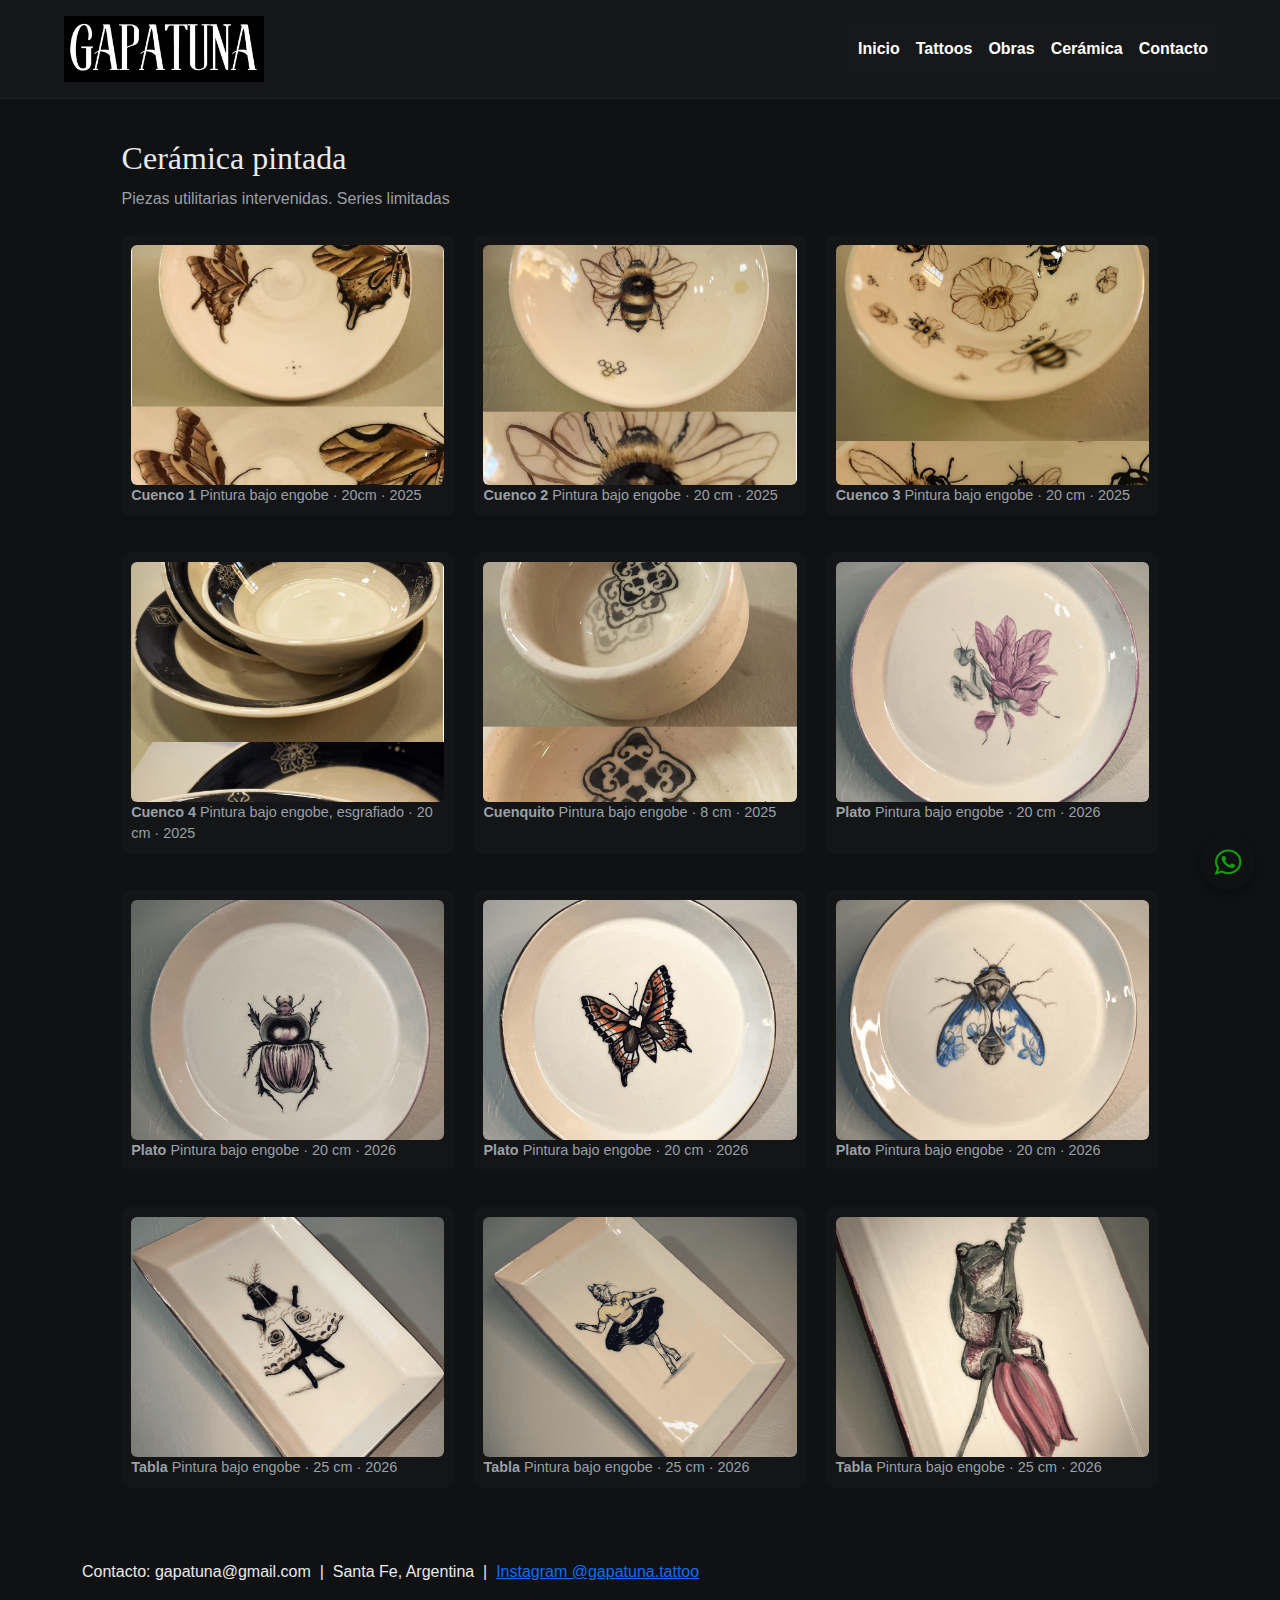
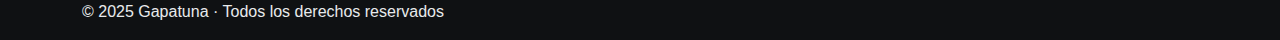
<file: pages/ceramica.html>
<!DOCTYPE html>
<html lang="en">
<head>
    <meta charset="UTF-8">
    <meta name="viewport" content="width=device-width, initial-scale=1.0">
    <title> Gapatuna · Cerámica pintada - Piezas únicas</title>
    <meta name="description" content="Descubrí la cerámica pintada de Gapatuna: piezas utilitarias y decorativas intervenidas a mano. Perfectas para regalar o decorar.">
    <meta name="robots" content="index,follow">

    <link href="https://cdn.jsdelivr.net/npm/bootstrap@5.3.3/dist/css/bootstrap.min.css" rel="stylesheet">
    <link rel="stylesheet" href="../css/styles.css">
</head>

<body>

    <header class="header-site">
        <div class="contenedor-header">
            <a class="logo-link" href="../index.html" aria-label="Ir al inicio">
                <img src="../imagenes/index/logo.png" alt="Logo Gapatuna" class="logo">
            </a>

            <nav class="navbar navbar-expand-lg navbar-dark nav-gapatuna">

            <div class="container-fluid p-0">
                
                <button class="navbar-toggler" type="button" data-bs-toggle="collapse" data-bs-target="#navbarGapatuna" aria-controls="navbarGapatuna" aria-expanded="false" aria-label="Toggle navigation">
                    <span class="navbar-toggler-icon"></span>
                </button>

                <div class="collapse navbar-collapse" id="navbarGapatuna">

                    <ul class="navbar-nav ms-auto mb-2 mb-lg-0">

                        <li class="nav-item"><a class="nav-link nav-gapatuna-link" href="../index.html">Inicio</a></li>

                        <li class="nav-item"><a class="nav-link nav-gapatuna-link" href="./tattoos.html">Tattoos</a></li>

                        <li class="nav-item"><a class="nav-link nav-gapatuna-link" href="./obras.html">Obras</a></li>

                        <li class="nav-item"><a class="nav-link nav-gapatuna-link" href="./ceramica.html">Cerámica</a></li>

                        <li class="nav-item"><a class="nav-link nav-gapatuna-link" href="./contacto.html">Contacto</a></li>

                    </ul>
                </div>
            </div>
        </nav>
        </div>
    </header>

     <main class="contenedor">
        <section class="works">
            <h1 class="titulo_seccion"> Cerámica pintada</h1>
            <p class="intro"> Piezas utilitarias intervenidas. Series limitadas</p>

            <div class="grid_galeria_ceramica">
                <figure>
                    <a href="#cer1">
                        <img src="../imagenes/ceramica/ceramica_pintada_2_mariposas_2.PNG" alt="Ceramica_pintada">
                    </a>    
                    <figcaption><strong> Cuenco 1 </strong> Pintura bajo engobe · 20cm · 2025</figcaption>
                </figure>

                <figure>
                    <a href="#cer2">
                        <img src="../imagenes/ceramica/ceramica_pintada_3_abeja.PNG" alt="Ceramicabeja">
                    </a>
                    <figcaption><strong> Cuenco 2</strong> Pintura bajo engobe · 20 cm · 2025</figcaption>
                </figure>

                <figure>
                    <a href="#cer3">
                        <img src="../imagenes/ceramica/ceramica_pintada_5_abejas.PNG" alt="Ceramicabeji">
                    </a>
                    <figcaption><strong> Cuenco 3 </strong> Pintura bajo engobe · 20 cm · 2025</figcaption>
                </figure>

                <figure>
                    <a href="#cer4">
                        <img src="../imagenes/ceramica/ceramica_pintada_6_ornamental.PNG" alt="Ornamental">
                    </a>
                    <figcaption><strong> Cuenco 4 </strong> Pintura bajo engobe, esgrafiado · 20 cm · 2025 </figcaption>
                </figure>

                <figure>
                    <a href="#cer5">
                        <img src="../imagenes/ceramica/ceramica_pintada_7_ornamento.PNG" alt="Mini_ornamento">
                    </a>
                    <figcaption><strong> Cuenquito </strong> Pintura bajo engobe · 8 cm · 2025</figcaption>
                </figure>

                <figure>
                    <a href="#cer6">
                        <img src="../imagenes/ceramica/plato_1_mantis.png" alt="Plato_mantis">
                    </a>
                    <figcaption><strong> Plato </strong> Pintura bajo engobe · 20 cm · 2026</figcaption>    
                </figure>

                <figure>
                    <a href="#cer7">
                        <img src="../imagenes/ceramica/plato_2_escarabajo.png" alt="Plato_escarabajo">
                    </a>
                    <figcaption><strong> Plato </strong> Pintura bajo engobe · 20 cm · 2026</figcaption>
                </figure>

                <figure>
                    <a href="#cer8">
                        <img src="../imagenes/ceramica/plato_3_mariposa.png" alt="Plato_mariposa">
                    </a>
                    <figcaption><strong> Plato </strong> Pintura bajo engobe · 20 cm · 2026</figcaption>
                </figure>

                <figure>
                    <a href="#cer9">
                        <img src="../imagenes/ceramica/plato_4_polilla.png" alt="Plato_polilla">
                    </a>
                    <figcaption><strong> Plato </strong> Pintura bajo engobe · 20 cm · 2026</figcaption>
                </figure>

                <figure>
                    <a href="#cer10">
                        <img src="../imagenes/ceramica/tabla_1_polilla.png" alt="Tabla_polilla">
                    </a>
                    <figcaption><strong> Tabla </strong> Pintura bajo engobe · 25 cm · 2026</figcaption>
                </figure>

                <figure>
                    <a href="#cer11">
                        <img src="../imagenes/ceramica/tabla_2_michi_dance.png" alt="Tabla_michi_disco">
                    </a>
                    <figcaption><strong> Tabla </strong> Pintura bajo engobe · 25 cm · 2026</figcaption>
                </figure>

                <figure>
                    <a href="#cer12">
                        <img src="../imagenes/ceramica/tabla_3_rana.png" alt="Tabla_rana">
                    </a>
                    <figcaption><strong> Tabla </strong> Pintura bajo engobe · 25 cm · 2026</figcaption>
                </figure>

            </div>

        </section>

        <div id="cer1" class="lightbox">
            <a href="#" class="cerrar">&#10006;</a>
            <img src="../imagenes/ceramica/ceramica_pintada_2_mariposas_2.PNG" alt="">
        </div>

        <div id="cer2" class="lightbox">
            <a href="#" class="cerrar">&#10006;</a>
            <img src="../imagenes/ceramica/ceramica_pintada_3_abeja.PNG" alt="">
        </div>

        <div id="cer3" class="lightbox">
            <a href="#" class="cerrar">&#10006;</a>
            <img src="../imagenes/ceramica/ceramica_pintada_5_abejas.PNG" alt="">
        </div>

        <div id="cer4" class="lightbox">
            <a href="#" class="cerrar">&#10006;</a>
            <img src="../imagenes/ceramica/ceramica_pintada_6_ornamental.PNG" alt="">
        </div>

        <div id="cer5" class="lightbox">
            <a href="#" class="cerrar">&#10006;</a>
            <img src="../imagenes/ceramica/ceramica_pintada_7_ornamento.PNG" alt="">
        </div>

        <div id="cer6" class="lightbox">
            <a href="#" class="cerrar">&#10006;</a>
            <img src="../imagenes/ceramica/plato_1_mantis.png" alt="">
        </div>

        <div id="cer7" class="lightbox">
            <a href="#" class="cerrar">&#10006;</a>
            <img src="../imagenes/ceramica/plato_2_escarabajo.png" alt="">
        </div>

        <div id="cer8" class="lightbox">
            <a href="#" class="cerrar">&#10006;</a>
            <img src="../imagenes/ceramica/plato_3_mariposa.png" alt="">
        </div>

        <div id="cer9" class="lightbox">
            <a href="#" class="cerrar">&#10006;</a>
            <img src="../imagenes/ceramica/plato_4_polilla.png" alt="">
        </div>

        <div id="cer10" class="lightbox">
            <a href="#" class="cerrar">&#10006;</a>
            <img src="../imagenes/ceramica/tabla_1_polilla.png" alt="">
        </div>

        <div id="cer11" class="lightbox">
            <a href="#" class="cerrar">&#10006;</a>
            <img src="../imagenes/ceramica/tabla_2_michi_dance.png" alt="">
        </div>

        <div id="cer12" class="lightbox">
            <a href="#" class="cerrar">&#10006;</a>
            <img src="../imagenes/ceramica/tabla_3_rana.png" alt="">
        </div>


     </main>

     <footer class="site-footer">
        <div class="container footer-inner">
        <p>Contacto: gapatuna@gmail.com &nbsp;|&nbsp; Santa Fe, Argentina &nbsp;|&nbsp;
        <a href="https://www.instagram.com/gapatuna.tattoo/" target="_blank" rel="noopener">Instagram @gapatuna.tattoo</a>
        </p>
        <p>© 2025 Gapatuna · Todos los derechos reservados</p>
        </div>
  </footer>

  <a href="http://wa.me/3425386598" class="wpp-fixed" target="_blank" rel="noopener" aria-label="Comunicate por Whatsapp">

        <img src="../imagenes/index/logo_wpp.png" alt="Whatsapp">
      
      </a> 
   
  <script src="https://cdn.jsdelivr.net/npm/bootstrap@5.3.3/dist/js/bootstrap.bundle.min.js"></script>    

</body>
</html>
</file>
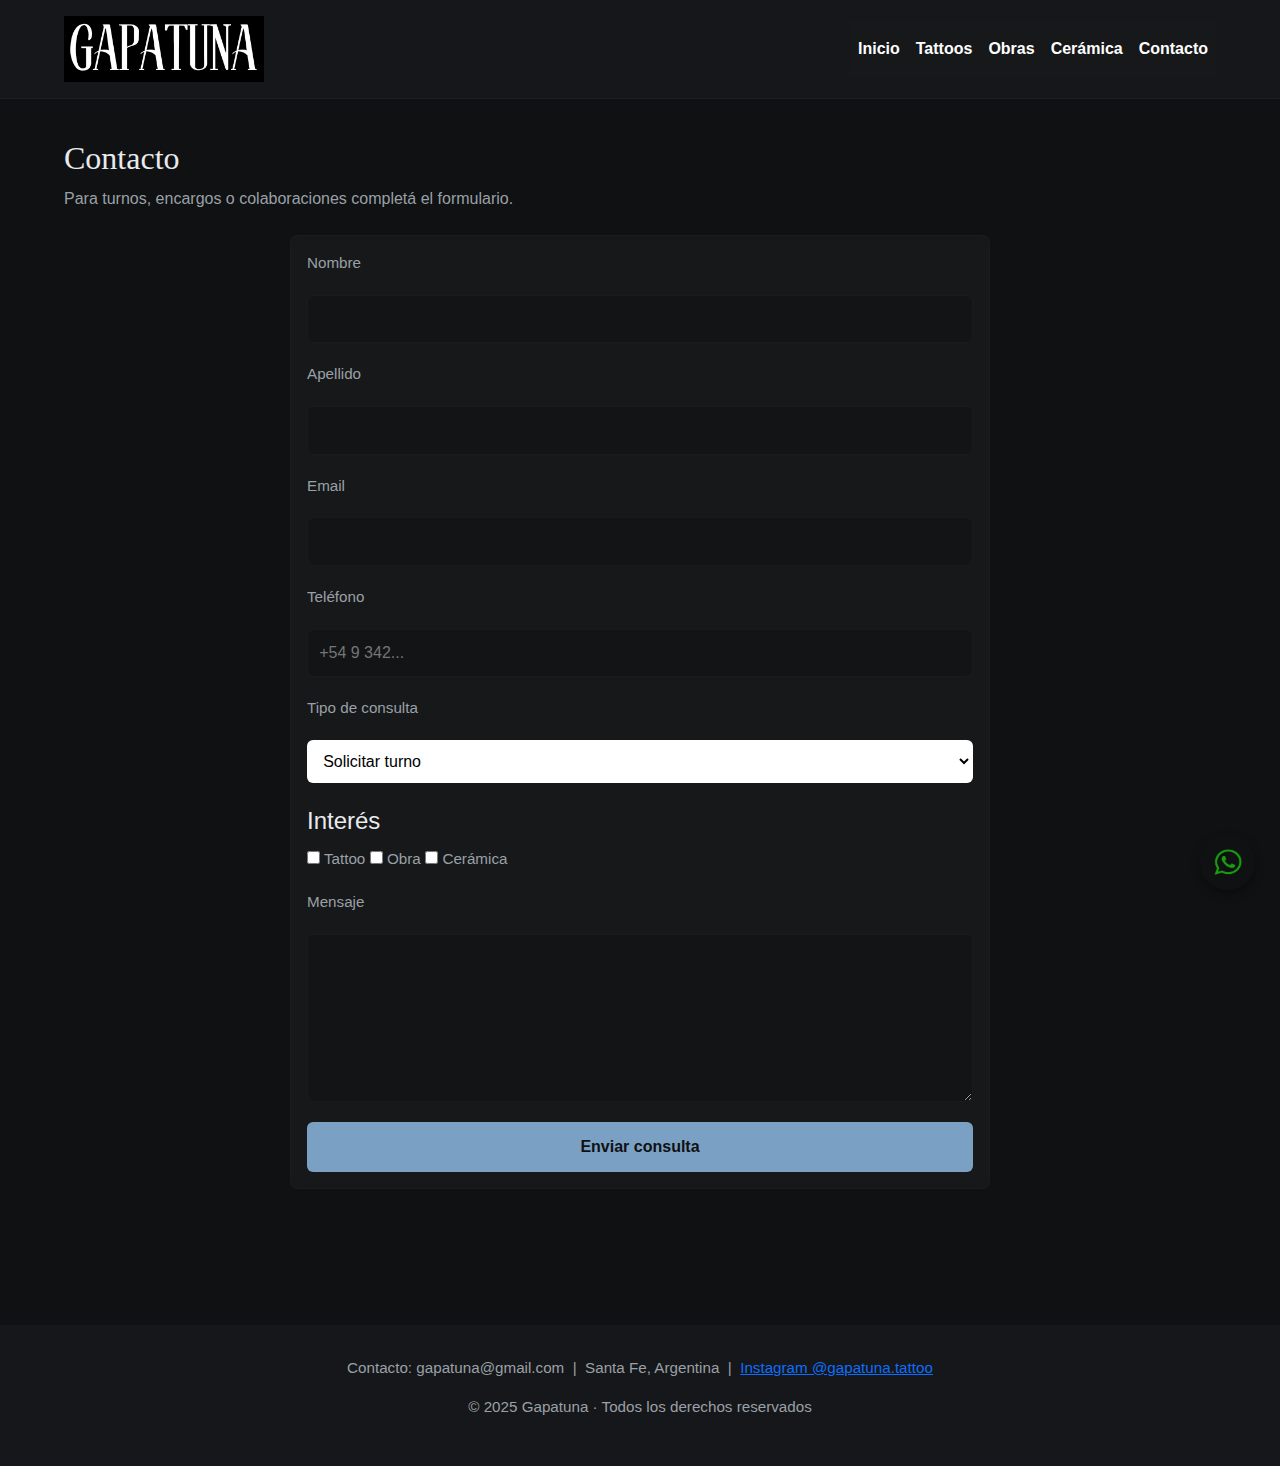
<file: pages/contacto.html>
<!DOCTYPE html>
<html lang="en">

<head>
    <meta charset="UTF-8">
    <meta name="viewport" content="width=device-width, initial-scale=1.0">
    <title> Gapatuna · Contacto - Turnos y colaboraciones </title>
    <meta name="description" content="Solicitá turnos, encargos o colaboraciones con Gapatuna. Completá el formulario y conectá con el laboratorio artístico.">
    <meta name="robots" content="index,follow">


    <link href="https://cdn.jsdelivr.net/npm/bootstrap@5.3.3/dist/css/bootstrap.min.css" rel="stylesheet">
    <link rel="stylesheet" href="../css/styles.css">
</head>

<body>

    <header class="header-site">
        <div class="contenedor-header">
            <a class="logo-link" href="../index.html" aria-label="Ir al inicio">
                <img src="../imagenes/index/logo.png" alt="Logo Gapatuna" class="logo">
            </a>

            <nav class="navbar navbar-expand-lg navbar-dark nav-gapatuna">

            <div class="container-fluid p-0">
                
                <button class="navbar-toggler" type="button" data-bs-toggle="collapse" data-bs-target="#navbarGapatuna" aria-controls="navbarGapatuna" aria-expanded="false" aria-label="Toggle navigation">
                    <span class="navbar-toggler-icon"></span>
                </button>

                <div class="collapse navbar-collapse" id="navbarGapatuna">

                    <ul class="navbar-nav ms-auto mb-2 mb-lg-0">

                        <li class="nav-item"><a class="nav-link nav-gapatuna-link" href="../index.html">Inicio</a></li>

                        <li class="nav-item"><a class="nav-link nav-gapatuna-link" href="./tattoos.html">Tattoos</a></li>

                        <li class="nav-item"><a class="nav-link nav-gapatuna-link" href="./obras.html">Obras</a></li>

                        <li class="nav-item"><a class="nav-link nav-gapatuna-link" href="./ceramica.html">Cerámica</a></li>

                        <li class="nav-item"><a class="nav-link nav-gapatuna-link" href="./contacto.html">Contacto</a></li>

                    </ul>
                </div>
            </div>
        </nav>
        </div>
    </header>

    <main class="contenedor">
        <section class="contacto">
            <h1 class="titulo_seccion"> Contacto</h1>
            <p class="intro"> Para turnos, encargos o colaboraciones completá el formulario. </p>

            <form class="form-contacto" action="#" method="post" novalidate>
                <label for="nombre"> Nombre </label>
                <input id="nombre" name="nombre" type="text" required>

                <label for="apellido"> Apellido </label>
                <input type="text" name="apellido" id="apellido" required>

                <label for="email"> Email </label>
                <input type="email" id="email" name="email" required>

                <label for="telefono"> Teléfono </label>
                <input type="tel" name="telefono" id="telefono" placeholder="+54 9 342... ">

                <label for="tipo"> Tipo de consulta </label>
                <select id="tipo" name="tipo">
                    <option value="turno"> Solicitar turno </option>
                    <option value="colaboracion"> Colaboración </option>
                    <option value="compra"> Compra / Encargo </option>
                </select>

                <fieldset>
                    <legend> Interés </legend>
                    <label><input type="checkbox" name="interes" value="tattoo"> Tattoo</label>
                    <label><input type="checkbox" name="interes" value="obra"> Obra </label>
                    <label><input type="checkbox" name="interes" value="ceramica"> Cerámica </label>
                </fieldset>

                <label for="mensaje"> Mensaje </label>
                <textarea id="mensaje" name="mensaje" rows="6"></textarea>

                <button type="button" class="btn btn-outline-light btn-gapatuna" data-bs-toggle="modal"
                    data-bs-target="#exampleModal">
                    Enviar consulta
                </button>
                
            </form>

        </section>

        <!-- Modal -->
        <div class="modal fade modal-consulta modal-gapatuna" id="exampleModal" tabindex="-1" aria-labelledby="exampleModalLabel" aria-hidden="true">

            <div class="modal-dialog">

                <div class="modal-content">

                    <div class="modal-header">
                        <h5 class="modal-title" id="exampleModalLabel">¡Gracias por tu consulta!</h5>
                        <button type="button" class="btn-close" data-bs-dismiss="modal" aria-label="Close"></button>
                    </div>

                    <div class="modal-body">
                        ¡Tu consulta ha sido enviada correctamente! Nos pondremos en contacto contigo a la brevedad.
                    </div>

                    <div class="modal-footer">
                        <button type="button" class="btn btn-secondary btn-gapatuna" data-bs-dismiss="modal">Cerrar</button>
                    </div>
                </div>

            </div>
        </div>

    </main>

    <footer class="footer">
        <div class="contenedor_footer">
            <p> Contacto: gapatuna@gmail.com &nbsp;|&nbsp; Santa Fe, Argentina &nbsp;|&nbsp;
                <a href="https://www.instagram.com/gapatuna.tattoo/" target="_blank" rel="noopener">Instagram
                    @gapatuna.tattoo</a>
            </p>
            <p> © 2025 Gapatuna · Todos los derechos reservados </p>
        </div>
    </footer>

    <a href="http://wa.me/3425386598" class="wpp-fixed" target="_blank" rel="noopener"
        aria-label="Comunicate por Whatsapp">
        <img src="../imagenes/index/logo_wpp.png" alt="Whatsapp">
    </a>

    <script src="https://cdn.jsdelivr.net/npm/bootstrap@5.3.3/dist/js/bootstrap.bundle.min.js"></script>

</body>

</html>
</file>
<file: css/styles.css>
/* -----------------------------------------------------------
    VARIABLES GLOBALES
   ----------------------------------------------------------- */

:root{
    --bg: #0f1113;          
    --surface: #16181a;     
    --text: #e8eaec;        
    --muted: #9aa0a6;       
    --accent: #7aa0c4;      
    --max-width: 1200px;
    --radius: 10px;
    --gap-lg: 2rem;
    --gap-md: 1.25rem; 
}

/*  RESET Y BASE (box model) */

*{
    margin: 0;
    padding: 0;
    box-sizing: border-box;
}

body{
    background-color: var(--bg);
    color: var(--text);
    font-family: Arial, Helvetica, sans-serif;
    line-height: 1.5;
}

img{
    max-width: 100%;
    display: block;
    height: auto;
}

/* contenedores reutilizables */

.contenedor, .contenedor-header, .contenedor-hero, .contenedor_footer {
    width: 90%;
    max-width: var(--max-width);
    margin-left: auto;
    margin-right: auto;
}

/* HEADER */

.header-site{
    background: rgba(22,24,26,0.95);
    border-bottom: 1px solid rgba(255,255,255,0.03);
}

.contenedor-header{
    display: flex;
    align-items: center;
    justify-content: space-between;
    padding: 1rem 0;
}

.logo-link{
    display: inline-block;
}

.logo{
    width: 200px;
    height: auto;
    display: block;
}

/* NAVBAR PERSONALIZADA */
.navbar {
    background-color: rgba(22,24,26,0.95); /* asegúrate que el fondo sea oscuro */
    z-index: 10;
}
.nav-gapatuna {
    display: flex;
    align-items: center;
    justify-content: flex-end;

}

.nav-gapatuna-toggler {
    border: none;
}

.nav-gapatuna-link,
.nav-gapatuna-link:hover,
.nav-gapatuna-link:focus,
.nav-gapatuna-link:active,
.nav-gapatuna-link:visited {
    color: #ffffff !important;
}
.nav-gapatuna-toggler-icon {
    background-image: url("data:image/svg+xml;charset=utf8,%3Csvg viewBox='0 0 30 30' xmlns='http://www.w3.org/2000/svg'%3E%3Cpath stroke='rgba(255,255,255,0.95)' stroke-width='2' stroke-linecap='round' stroke-miterlimit='10' d='M4 7h22M4 15h22M4 23h22'/%3E%3C/svg%3E");
}

.nav-gapatuna-link {
    color: #ffffff !important;
    font-weight: 600;
    text-decoration: none;
}

.nav-gapatuna-link:hover {
    color: var(--accent) !important;
}

.nav-gapatuna-menu {
    display: flex;
    flex-direction: row;
    width: 100%;
    align-items: center;
    gap: 15px;
}



/* HERO */

.hero{
    height: 60vh;
    background-image: url(../imagenes/index/hero-background.png);
    background-size: cover;
    background-position: 20% 48%;
    display: flex;
    align-items: center;
    padding: 2rem 0;
}

.contenedor-hero{
    position: relative;
    width: 90%;
    max-width: var(--max-width);
    margin: 0 auto;
    display: block;
    padding: 0;
    height: 100%;
}

.texto-hero {
    position: absolute;
    right: 8%;
    top: 87%;
    transform: translateY(-50%);
    max-width: 520px;    
    background: none;
    color: var(--bg);
}

.texto-hero h1{
    position: relative;
    left: 138px;
    top: 1px;       
    font-family: serif;
    font-size: 2.8rem;
    color: rgb(36, 35, 35);
    margin-bottom: 0.4rem;
}

.texto-hero p {
    position: relative;
    left: 100px;
    top: -15px;
    max-width: 500px;
    font-size: 1.1rem;
}

.text-primeraletra::first-letter{
    font-size: 4rem;
    color: rgb(150, 75, 150);
}

.lead{
    color: var(--bg);
    font-size: 1.05rem;
}

/* CARDS DEL INDEX */

.contenedor-cards{
    padding: 1rem 3rem;
}

.grid-cards{
    display: grid;
    grid-template-columns: repeat(3, 1fr);
    gap: var(--gap-lg);
    width: 90%;
    max-width: var(--max-width);
    margin: 0 auto;
    padding: 10px;
}

.card{
    background: var(--surface);
    padding: 1rem;
    border-radius: var(--radius);
    text-align: left;
    border: 1px solid rgba(255,255,255,0.02);
}

.card figure{
    margin-bottom: 0.75rem;
}

.card h3{
    font-family: serif;
    font-size: 1.1rem;
    margin-bottom: 0.5rem;
    color: var(--text);
}

.card p{
    color: var(--muted);
    font-size: 0.95rem;
    margin-bottom: 0.75rem;
}

.card a{
    color: var(--accent);
    font-weight: 700;
    text-decoration: none;
}

/* PÁGINAS INTERNAS */

.contenedor{
    padding: 2.5rem 0;
}

.works{
    width: 90%;
    max-width: var(--max-width);
    margin: 0 auto;
}

.titulo_seccion{
    font-family: serif;
    font-size: 2rem;
    margin-bottom: 0.6rem;
    color: var(--text);
}

.intro{
    color: var(--muted);
    margin-bottom: 1.5rem;
}

/* GALERÍAS */

.grid_galeria_tattoos, .grid_galeria_obras, .grid_galeria_ceramica {
    display: grid;
    grid-template-columns: repeat(3, 1fr);
    gap: var(--gap-md);
    margin-bottom: 1rem;
}

.grid_galeria_tattoos figure, .grid_galeria_obras figure, .grid_galeria_ceramica figure {
    background: rgba(255,255,255,0.02);
    padding: 0.6rem;
    border-radius: 8px;
}

.grid_galeria_tattoos img, .grid_galeria_obras img, .grid_galeria_ceramica img{
    width: 100%;
    height: 240px;
    object-fit: cover;
    border-radius: 6px;
}

.grid_galeria_tattoos figcaption, .grid_galeria_obras figcaption, .grid_galeria_ceramica figcaption {
    color: var(--muted);
    font-size: 0.9rem;
}

/* CONTACTO */

.form-contacto{
    width: 90%;
    max-width: 700px;
    margin: 1.5rem auto 3rem auto;
    display: flex;
    flex-direction: column;
    gap: var(--gap-md);
    padding: 1rem;
    background: var(--surface);
    border-radius: 8px;
    border: 1px solid rgba(255,255,255,0.02);
}

.form-contacto label{
    color: var(--muted);
    font-size: 0.95rem;
}

.form-contacto input, .form-contacto textarea{
    padding: 0.7rem;
    border-radius: 6px;
    border: 1px solid rgba(255,255,255,0.03);
    background: rgba(0,0,0,0.15);
    color: var(--text);
    font-size: 1rem;
}

.form-contacto select{
    padding: 0.7rem;
    border-radius: 6px;
    border: 1px solid rgba(255,255,255,0.03);
    background: #ffffff;
    color: #000000;
    font-size: 1rem;
}

/* BOTÓN PERSONALIZADO */
.btn-gapatuna{
    background: var(--accent);
    color: var(--bg);
    padding: 0.8rem 1rem;
    border-radius: 6px;
    border: none;
    cursor: pointer;
    font-weight: 700;
}

/* FOOTER */

.footer{
    padding: 20px 30px;
    margin-top: 3rem;
    padding: 2rem 0;
    background: rgb(22,24,26,0.95);
    color: var(--muted);
}

.contenedor_footer{
    width: 90%;
    max-width: var(--max-width);
    margin: 0 auto;
    text-align: center;
    font-size: 0.95rem;
}

/* BOTON WHATSAPP */

.wpp-fixed{
    position: fixed;
    bottom: 10px;
    right: 25px;
    width: 55px;
    height: 55px;
    background-color: none;
    border-radius: 50%;
    display: flex;
    align-items: center;
    justify-content: center;
    box-shadow: 0 4px 10px rgba(0, 0, 0, 0.35);
    z-index: 1000 ;
    text-decoration: none;
}

.wpp-fixed img{
    width: 28px;
    height: 28px;
}

/* LIGHTBOX */

.lightbox {
    display: none;
    position: fixed;
    top: 0;
    left: 0;
    width: 100%;
    height: 100%;
    background: rgba(0,0,0,0.8);
    justify-content: center;
    align-items: center;
    padding: 20px;
}

.lightbox img {
    max-width: 90%;
    max-height: 90%;
    border: 2px solid #fff;
}

.lightbox:target {
    display: flex;
}

.lightbox .cerrar {
    position: absolute;
    top: 20px;
    right: 30px;
    font-size: 2rem;
    color: white;
    text-decoration: none;
}

/* MODAL PERSONALIZADO */
.modal-consulta .modal-content {
    background-color: #ffffff;
    color:#000000;
}

.modal-consulta .modal-header{
    border-bottom: 1px solid #ddd;
}

.modal-consulta .modal-footer {
    border-top: 1px solid #ddd;
}

/* RESPONSIVE */
@media (max-width: 600px) {
  .grid-cards,
  .grid_galeria_tattoos,
  .grid_galeria_obras,
  .grid_galeria_ceramica {
    grid-template-columns: 1fr;
  }

  .contenedor-header {
    flex-direction: column;
    align-items: flex-start;
    gap: 0.6rem;
    padding: 0.8rem 0;
  }

  .main-nav ul {
    flex-direction: column;
    gap: 0.6rem;
    width: 100%;
  }

  .logo {
    width: 100px;
  }

  /* HERO  */
  .hero {
    height: auto;
    padding-bottom: 0;
  }

  .texto-hero {
    position: static !important;
    transform: none !important;
    text-align: center;
    margin: 1.5rem 0 0 0; 
    background: none;
  }

  .texto-hero h1 {
    position: static !important;
    left: auto !important;
    top: auto !important;
    background: none;
    padding: 0;
    margin: 0.5rem auto 0 auto; 
    font-size: 2rem; 
    text-align: center;
    text-shadow: 4px 4px 4px white !important;
    
  }

  .texto-hero p {
    position: static !important;
    left: auto !important;
    top: auto !important;
    background: #d8dadd;
    padding: 0.2em 0.5em;
    margin: 0.3rem auto 0 auto;
    font-size: 16px; 
    text-align: center;
    font-weight: bold !important;    
    color: rgb(36, 35, 35); 
    display: inline-block; 
    border-radius: 4px;
    box-shadow: 0 2px 6px rgba(0, 0, 0, 0.25);
  }
}
</file>
